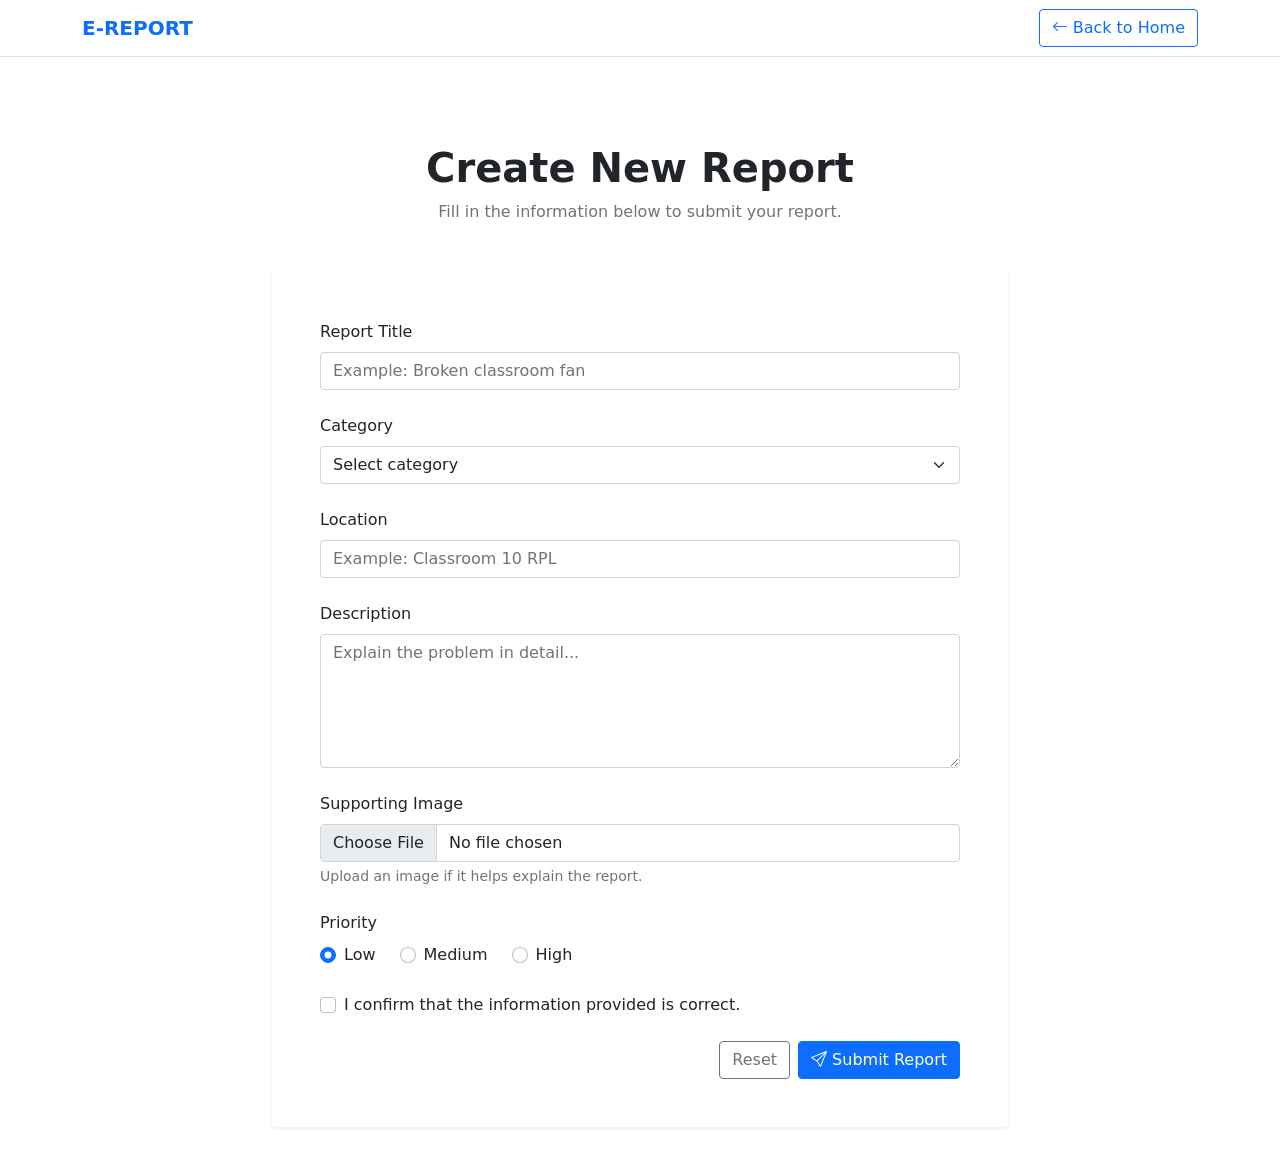
<file: create-report.html>
<!DOCTYPE html>
<html lang="en">

<head>

    <meta charset="UTF-8">

    <meta name="viewport"
        content="width=device-width, initial-scale=1.0">

    <link rel="stylesheet"
        href="bootstrap/css/bootstrap.min.css">

    <link rel="stylesheet"
        href="style.css">

    <link rel="stylesheet"
        href="https://cdn.jsdelivr.net/npm/bootstrap-icons@1.13.2/font/bootstrap-icons.min.css">

    <title>Create Report - E-Report</title>

</head>


<body>


    <!-- NAVBAR -->

    <nav class="navbar bg-white border-bottom">

        <div class="container">

            <a class="navbar-brand fw-bold"
                href="index.html">

                E-REPORT

            </a>


            <a href="index.html"
                class="btn btn-outline-primary">

                <i class="bi bi-arrow-left"></i>

                Back to Home

            </a>

        </div>

    </nav>



    <!-- FORM -->

    <main class="container py-5">


        <!-- HEADING -->

        <div class="text-center mb-5">

            <span class="badge text-bg-primary mb-3">

                E-REPORT

            </span>


            <h1 class="fw-bold">

                Create New Report

            </h1>


            <p class="text-secondary">

                Fill in the information below to submit your report.

            </p>

        </div>



        <!-- FORM CARD -->

        <div class="row justify-content-center">

            <div class="col-lg-8">

                <div class="card border-0 shadow-sm">

                    <div class="card-body p-4 p-md-5">


                        <form id="reportForm">


                            <!-- REPORT TITLE -->

                            <div class="mb-4">

                                <label
                                    for="reportTitle"
                                    class="form-label fw-semibold">

                                    Report Title

                                </label>


                                <input
                                    type="text"
                                    class="form-control"
                                    id="reportTitle"
                                    placeholder="Example: Broken classroom fan">

                            </div>



                            <!-- CATEGORY -->

                            <div class="mb-4">

                                <label
                                    for="reportCategory"
                                    class="form-label fw-semibold">

                                    Category

                                </label>


                                <select
                                    class="form-select"
                                    id="reportCategory">

                                    <option
                                        value=""
                                        selected
                                        disabled>

                                        Select category

                                    </option>


                                    <option value="Facility">
                                        Facility
                                    </option>


                                    <option value="Network">
                                        Network
                                    </option>


                                    <option value="Cleanliness">
                                        Cleanliness
                                    </option>


                                    <option value="Security">
                                        Security
                                    </option>


                                    <option value="Other">
                                        Other
                                    </option>

                                </select>

                            </div>



                            <!-- LOCATION -->

                            <div class="mb-4">

                                <label
                                    for="reportLocation"
                                    class="form-label fw-semibold">

                                    Location

                                </label>


                                <input
                                    type="text"
                                    class="form-control"
                                    id="reportLocation"
                                    placeholder="Example: Classroom 10 RPL">

                            </div>



                            <!-- DESCRIPTION -->

                            <div class="mb-4">

                                <label
                                    for="reportDescription"
                                    class="form-label fw-semibold">

                                    Description

                                </label>


                                <textarea
                                    class="form-control"
                                    id="reportDescription"
                                    rows="5"
                                    placeholder="Explain the problem in detail..."></textarea>

                            </div>



                            <!-- IMAGE -->

                            <div class="mb-4">

                                <label
                                    for="reportImage"
                                    class="form-label fw-semibold">

                                    Supporting Image

                                </label>


                                <input
                                    type="file"
                                    class="form-control"
                                    id="reportImage"
                                    accept="image/*">


                                <div class="form-text">

                                    Upload an image if it helps explain the report.

                                </div>

                            </div>



                            <!-- PRIORITY -->

                            <div class="mb-4">

                                <label
                                    class="form-label fw-semibold">

                                    Priority

                                </label>


                                <div class="d-flex gap-4">


                                    <div class="form-check">

                                        <input
                                            class="form-check-input"
                                            type="radio"
                                            name="priority"
                                            id="low"
                                            value="Low"
                                            checked>


                                        <label
                                            class="form-check-label"
                                            for="low">

                                            Low

                                        </label>

                                    </div>



                                    <div class="form-check">

                                        <input
                                            class="form-check-input"
                                            type="radio"
                                            name="priority"
                                            id="medium"
                                            value="Medium">


                                        <label
                                            class="form-check-label"
                                            for="medium">

                                            Medium

                                        </label>

                                    </div>



                                    <div class="form-check">

                                        <input
                                            class="form-check-input"
                                            type="radio"
                                            name="priority"
                                            id="high"
                                            value="High">


                                        <label
                                            class="form-check-label"
                                            for="high">

                                            High

                                        </label>

                                    </div>

                                </div>

                            </div>



                            <!-- AGREEMENT -->

                            <div class="mb-4">

                                <div class="form-check">

                                    <input
                                        class="form-check-input"
                                        type="checkbox"
                                        id="agreement">


                                    <label
                                        class="form-check-label"
                                        for="agreement">

                                        I confirm that the information
                                        provided is correct.

                                    </label>

                                </div>

                            </div>



                            <!-- BUTTONS -->

                            <div class="d-flex justify-content-end gap-2">


                                <button
                                    type="reset"
                                    class="btn btn-outline-secondary">

                                    Reset

                                </button>


                                <button
                                    type="submit"
                                    class="btn btn-primary">

                                    <i class="bi bi-send"></i>

                                    Submit Report

                                </button>

                            </div>


                        </form>

                    </div>

                </div>

            </div>

        </div>

    </main>



    <!-- BOOTSTRAP JS -->

    <script src="bootstrap/js/bootstrap.bundle.min.js"></script>



    <!-- SUBMIT REPORT -->

    <script>

        const reportForm =
            document.getElementById("reportForm");


        reportForm.addEventListener(
            "submit",
            function(event) {

                event.preventDefault();


                // =========================
                // AMBIL DATA
                // =========================

                const title =
                    document
                    .getElementById("reportTitle")
                    .value
                    .trim();


                const category =
                    document
                    .getElementById("reportCategory")
                    .value;


                const location =
                    document
                    .getElementById("reportLocation")
                    .value
                    .trim();


                const description =
                    document
                    .getElementById("reportDescription")
                    .value
                    .trim();


                const imageInput =
                    document
                    .getElementById("reportImage");


                const agreement =
                    document
                    .getElementById("agreement")
                    .checked;


                const priorityInput =
                    document.querySelector(
                        'input[name="priority"]:checked'
                    );


                // =========================
                // VALIDASI
                // =========================

                if (
                    title === "" ||
                    category === "" ||
                    location === "" ||
                    description === ""
                ) {

                    alert(
                        "Silakan lengkapi semua data laporan."
                    );

                    return;

                }


                if (!agreement) {

                    alert(
                        "Silakan centang persetujuan terlebih dahulu."
                    );

                    return;

                }


                // =========================
                // AMBIL DATA LAMA
                // =========================

                let reports =
                    JSON.parse(
                        localStorage.getItem("myReports")
                    ) || [];


                // =========================
                // CARI NOMOR TERBESAR
                // =========================

                let highestNumber = 6;


                reports.forEach(
                    function(report) {

                        if (!report.id) {
                            return;
                        }


                        const number =
                            parseInt(
                                report.id
                                    .replace("REP-", "")
                            );


                        if (
                            !isNaN(number) &&
                            number > highestNumber
                        ) {

                            highestNumber =
                                number;

                        }

                    }
                );


                const reportNumber =
                    String(
                        highestNumber + 1
                    ).padStart(3, "0");



                // =========================
                // SIMPAN REPORT
                // =========================

                function saveReport(imageData) {


                    const newReport = {

                        id:
                            "REP-" +
                            reportNumber,


                        title:
                            title,


                        category:
                            category,


                        location:
                            location,


                        description:
                            description,


                        priority:
                            priorityInput
                                ? priorityInput.value
                                : "Low",


                        status:
                            "Pending",


                        date:
                            new Date()
                                .toLocaleDateString(
                                    "en-GB"
                                ),


                        image:
                            imageData

                    };


                    // Tambahkan report

                    reports.push(
                        newReport
                    );


                    // Simpan ke browser

                    localStorage.setItem(
                        "myReports",
                        JSON.stringify(
                            reports
                        )
                    );


                    // Berhasil

                    alert(
                        "Laporan berhasil dibuat!\n\n" +
                        "Nomor laporan: " +
                        newReport.id
                    );


                    // Ke History

                    window.location.href =
                        "history.html";

                }



                // =========================
                // SIMPAN GAMBAR
                // =========================

                if (
                    imageInput.files.length > 0
                ) {


                    const file =
                        imageInput.files[0];


                    const reader =
                        new FileReader();


                    reader.onload =
                        function(event) {

                            saveReport(
                                event.target.result
                            );

                        };


                    reader.readAsDataURL(
                        file
                    );


                } else {


                    // Tidak ada gambar

                    saveReport("");

                }

            }
        );



    </script>



    <!-- SCROLL ANIMATION -->

    <script>

        const scrollElements =
            document.querySelectorAll(
                ".scroll-animate, .scroll-left, .scroll-right, .scroll-zoom"
            );


        const scrollObserver =
            new IntersectionObserver(
                (entries) => {

                    entries.forEach(
                        (entry) => {

                            if (
                                entry.isIntersecting
                            ) {

                                entry.target
                                    .classList
                                    .add("show");

                            }

                        }
                    );

                },
                {
                    threshold: 0.15
                }
            );


        scrollElements.forEach(
            (element) => {

                scrollObserver.observe(
                    element
                );

            }
        );

    </script>


</body>

</html>
</file>
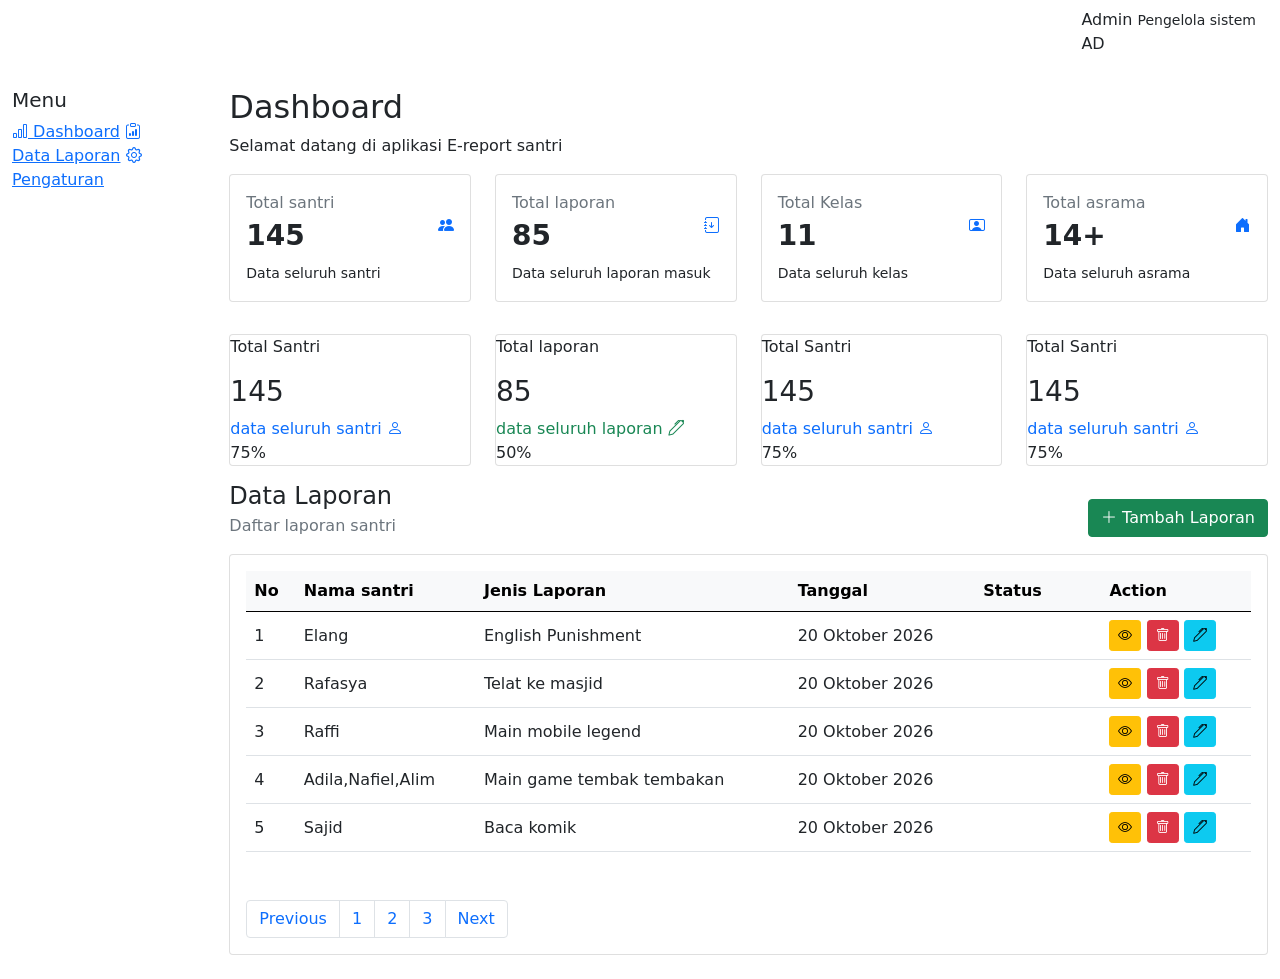
<file: dashboard pertama.html>
<!DOCTYPE html>
<html lang="en">
<head>
    <meta charset="UTF-8">
    <meta name="viewport" content="width=device-width, initial-scale=1.0">
    <title>E-Report</title>
    <link rel="stylesheet" href="bootstrap/css/bootstrap.min.css">
    <link rel="stylesheet" href="style.css">
    <link rel="stylesheet" href="https://cdn.jsdelivr.net/npm/bootstrap-icons@1.13.2/font/bootstrap-icons.min.css">
</head>
<body>

    <nav class="navbar topbar px-4">
        <span class="navbar-brand text-white fw-bold">
            E-Report <span class="brand-light">Santri</span> 
        </span>
        <div class="admin-profile">
            <div>
                <span>Admin</span>
                <small>Pengelola sistem</small>
            </div>
            <div class="admin-avatar">AD</div>
        </div>
    </nav>
    <div class="row">
        <aside class="sidebar col-lg-2 p-4">
            <h5 class="menu-label">Menu</h5>
            <a href="index.html" class="menu-link active"> <i class="bi bi-bar-chart"></i> Dashboard</a>
            <a href="statistik.html" class="menu-link"><i class="bi bi-clipboard-data"></i> Data Laporan</a>
            <a href="setting.html" class="menu-link"> <i class="bi bi-gear"></i> Pengaturan</a>
        </aside>
        <main class="col-lg-10 p-4">
            <h2>Dashboard</h2>
            <p>Selamat datang di aplikasi E-report santri</p>
            <div class="row">

                <!-- Card 1 -->
                 <div class="col-lg-3">
                    <div class="card stat-card h-100">
                        <div class="card-body">
                        <div class="d-flex justify-content-between align-items-center">
                            <div>
                                <p class="text-secondary mb-1">Total santri</p>
                                <h3 class="fw-bold">145</h3>
                            </div>

                            <div class="stat-icon bg-primary-subtle text-primary">
                                <i class="bi bi-people-fill"></i>
                            </div>
                        </div>
                            <small>Data seluruh santri</small>
                        </div>
                    </div>
                    
                 </div>
                 <!-- End Card 1 -->
                <!-- Card 2 -->
                 <div class="col-lg-3">
                    <div class="card stat-card h-100">
                        <div class="card-body">
                        <div class="d-flex justify-content-between align-items-center">
                            <div>
                                <p class="text-secondary mb-1">Total laporan</p>
                                <h3 class="fw-bold">85</h3>
                            </div>

                            <div class="stat-icon bg-primary-subtle text-primary">
                                <i class="bi bi-journal-arrow-down"></i>
                            </div>
                        </div>
                            <small>Data seluruh laporan masuk</small>
                        </div>
                    </div>
                    
                 </div>
                 <!-- End Card 2 -->
                <!-- Card 3 -->
                 <div class="col-lg-3">
                    <div class="card stat-card h-100">
                        <div class="card-body">
                        <div class="d-flex justify-content-between align-items-center">
                            <div>
                                <p class="text-secondary mb-1">Total Kelas</p>
                                <h3 class="fw-bold">11</h3>
                            </div>

                            <div class="stat-icon bg-primary-subtle text-primary">
                                <i class="bi bi-person-video"></i>
                            </div>
                        </div>
                            <small>Data seluruh kelas</small>
                        </div>
                    </div>
                    
                 </div>
                 <!-- End Card 3 -->
                <!-- Card 4 -->
                 <div class="col-lg-3">
                    <div class="card stat-card h-100">
                        <div class="card-body">
                        <div class="d-flex justify-content-between align-items-center">
                            <div>
                                <p class="text-secondary mb-1">Total asrama</p>
                                <h3 class="fw-bold">14+</h3>
                            </div>

                            <div class="stat-icon bg-primary-subtle text-primary">
                                <i class="bi bi-house-door-fill"></i>
                            </div>
                        </div>
                            <small>Data seluruh asrama</small>
                        </div>
                    </div>
                    
                 </div>
                 <!-- End Card 4 -->
            </div>

            <div class="row g-4 mt-2">
                <!-- Total santri -->

                <!-- card-stat-1 -->
                 <div class="col-lg-3">
                    <div class="card stat-card">
                        <div class="stat-atas">
                            <div>
                                <p class="stat-label">Total Santri</p>
                                <h3 class="stat-number">145</h3>
                                <span class="stat-keterangan text-primary">
                                    data seluruh santri
                                    <i class="bi bi-person"></i>
                                </span>
                            </div>
                            <div class="lingkaran-progres progres-biru">
                                <div class="isi-lingkaran"> <span>75%</span> </div>
                            </div>
                        </div>
                        <div class="garis-progres">
                            <div class="isi-garis garis-biru"></div>
                        </div>
                    </div>
                 </div>
                 <!-- End-stat-card-1 -->
                <!-- card-stat-2 -->
                 <div class="col-lg-3">
                    <div class="card stat-card">
                        <div class="stat-atas">
                            <div>
                                <p class="stat-label">Total laporan</p>
                                <h3 class="stat-number">85</h3>
                                <span class="stat-keterangan text-success">
                                    data seluruh laporan
                                    <i class="bi bi-pen"></i>
                                </span>
                            </div>
                            <div class="lingkaran-progres progres-hijau">
                                <div class="isi-lingkaran"> <span>50%</span> </div>
                            </div>
                        </div>
                        <div class="garis-progres">
                            <div class="isi-garis garis-hijau"></div>
                        </div>
                    </div>
                 </div>
                 <!-- End-stat-card-2 -->
                <!-- card-stat-3 -->
                 <div class="col-lg-3">
                    <div class="card stat-card">
                        <div class="stat-atas">
                            <div>
                                <p class="stat-label">Total Santri</p>
                                <h3 class="stat-number">145</h3>
                                <span class="stat-keterangan text-primary">
                                    data seluruh santri
                                    <i class="bi bi-person"></i>
                                </span>
                            </div>
                            <div class="lingkaran-progres progres-biru">
                                <div class="isi-lingkaran"> <span>75%</span> </div>
                            </div>
                        </div>
                        <div class="garis-progres">
                            <div class="isi-garis garis-biru"></div>
                        </div>
                    </div>
                 </div>
                 <!-- End-stat-card-3 -->
                <!-- card-stat-4 -->
                 <div class="col-lg-3">
                    <div class="card stat-card">
                        <div class="stat-atas">
                            <div>
                                <p class="stat-label">Total Santri</p>
                                <h3 class="stat-number">145</h3>
                                <span class="stat-keterangan text-primary">
                                    data seluruh santri
                                    <i class="bi bi-person"></i>
                                </span>
                            </div>
                            <div class="lingkaran-progres progres-biru">
                                <div class="isi-lingkaran"> <span>75%</span> </div>
                            </div>
                        </div>
                        <div class="garis-progres">
                            <div class="isi-garis garis-biru"></div>
                        </div>
                    </div>
                 </div>
                 <!-- End-stat-card-4 -->
            </div>

            <div class="mt-3">
                <div class="d-flex justify-content-between align-items-center">
                    <div>
                        <h4 class="judul-bagian mb-1">Data Laporan</h4>
                        <p class="text-secondary">Daftar laporan santri</p>
                    </div>
                    <button class="btn btn-success"> <i class="bi bi-plus-lg"></i> Tambah Laporan</button>
                </div>

                <div class="card tabel-laporan" >
                    <div class="card-body">
                         <div class="table-responsive">
                    <table class="table table-hover align-middle">
                        <thead class="table-light">
                            <tr>
                                <th>No</th>
                                <th>Nama santri</th>
                                <th>Jenis Laporan</th>
                                <th>Tanggal</th>
                                <th>Status</th>
                                <th>Action</th>
                            </tr>
                        </thead>
                        <tbody>
                            <tr>
                                <td>1</td>
                                <td>Elang </td>
                                <td>English Punishment</td>
                                <td>20 Oktober 2026</td>
                                <td> <span class="badge text-bg-warning">Menunggu</span> </td>
                                <td>
                                    <button class="btn btn-sm btn-warning"><i class="bi bi-eye"></i></button>
                                    <button class="btn btn-sm btn-danger"> <i class="bi bi-trash"></i></button>
                                    <button class="btn btn-sm btn-info"> <i class="bi bi-pen"></i> </button>
                                </td>
                            </tr>
                            <tr>
                                <td>2</td>
                                <td>Rafasya </td>
                                <td>Telat ke masjid</td>
                                <td>20 Oktober 2026</td>
                                <td> <span class="badge text-bg-success">Diterima</span> </td>
                                <td>
                                    <button class="btn btn-sm btn-warning"><i class="bi bi-eye"></i></button>
                                    <button class="btn btn-sm btn-danger"> <i class="bi bi-trash"></i></button>
                                    <button class="btn btn-sm btn-info"> <i class="bi bi-pen"></i> </button>
                                </td>
                            </tr>
                            <tr>
                                <td>3</td>
                                <td>Raffi </td>
                                <td>Main mobile legend</td>
                                <td>20 Oktober 2026</td>
                                <td> <span class="badge text-bg-danger">Ditolak</span> </td>
                                <td>
                                    <button class="btn btn-sm btn-warning"><i class="bi bi-eye"></i></button>
                                    <button class="btn btn-sm btn-danger"> <i class="bi bi-trash"></i></button>
                                    <button class="btn btn-sm btn-info"> <i class="bi bi-pen"></i> </button>
                                </td>
                            </tr>
                            <tr>
                                <td>4</td>
                                <td>Adila,Nafiel,Alim </td>
                                <td>Main game tembak tembakan</td>
                                <td>20 Oktober 2026</td>
                                <td> <span class="badge text-bg-success">Diterima</span> </td>
                                <td>
                                    <button class="btn btn-sm btn-warning"><i class="bi bi-eye"></i></button>
                                    <button class="btn btn-sm btn-danger"> <i class="bi bi-trash"></i></button>
                                    <button class="btn btn-sm btn-info"> <i class="bi bi-pen"></i> </button>
                                </td>
                            </tr>
                            <tr>
                                <td>5</td>
                                <td>Sajid </td>
                                <td>Baca komik</td>
                                <td>20 Oktober 2026</td>
                                <td> <span class="badge text-bg-warning">Menunggu</span> </td>
                                <td>
                                    <button class="btn btn-sm btn-warning"><i class="bi bi-eye"></i></button>
                                    <button class="btn btn-sm btn-danger"> <i class="bi bi-trash"></i></button>
                                    <button class="btn btn-sm btn-info"> <i class="bi bi-pen"></i> </button>
                                </td>
                            </tr>
                        </tbody>
                    </table>
                </div>
                    </div>
                
                    <ul class="pagination m-3">
                        <li class="page-item"><a href="" class="page-link">Previous</a></li>
                        <li class="page-item"><a href="" class="page-link active">1</a></li>
                        <li class="page-item"><a href="" class="page-link">2</a></li>
                        <li class="page-item"><a href="" class="page-link">3</a></li>
                        <li class="page-item"><a href="" class="page-link">Next</a></li>
                    </ul>

                </div>
               
            </div>


            
        </main>
    </div>
    
    <script src="bootstrap/js/bootstrap.bundle.min.js"></script>

</body>
</html>
</file>
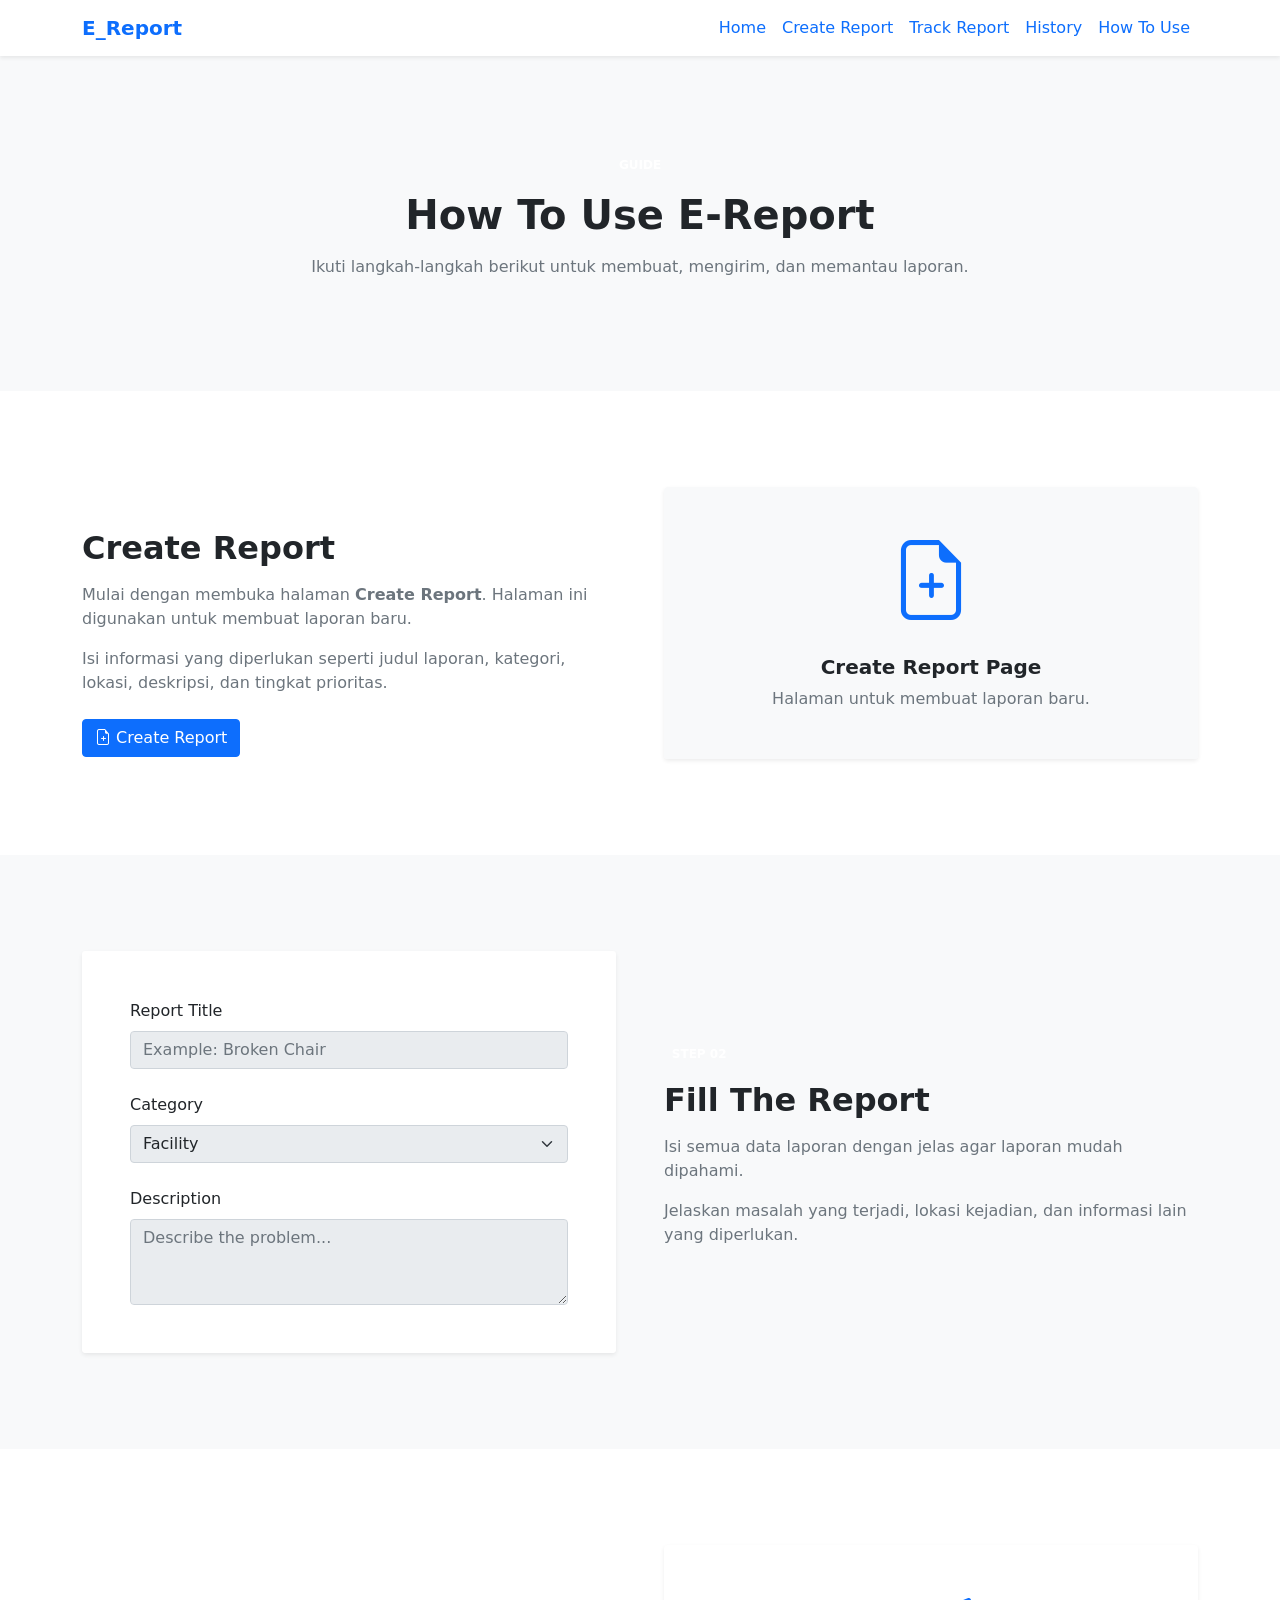
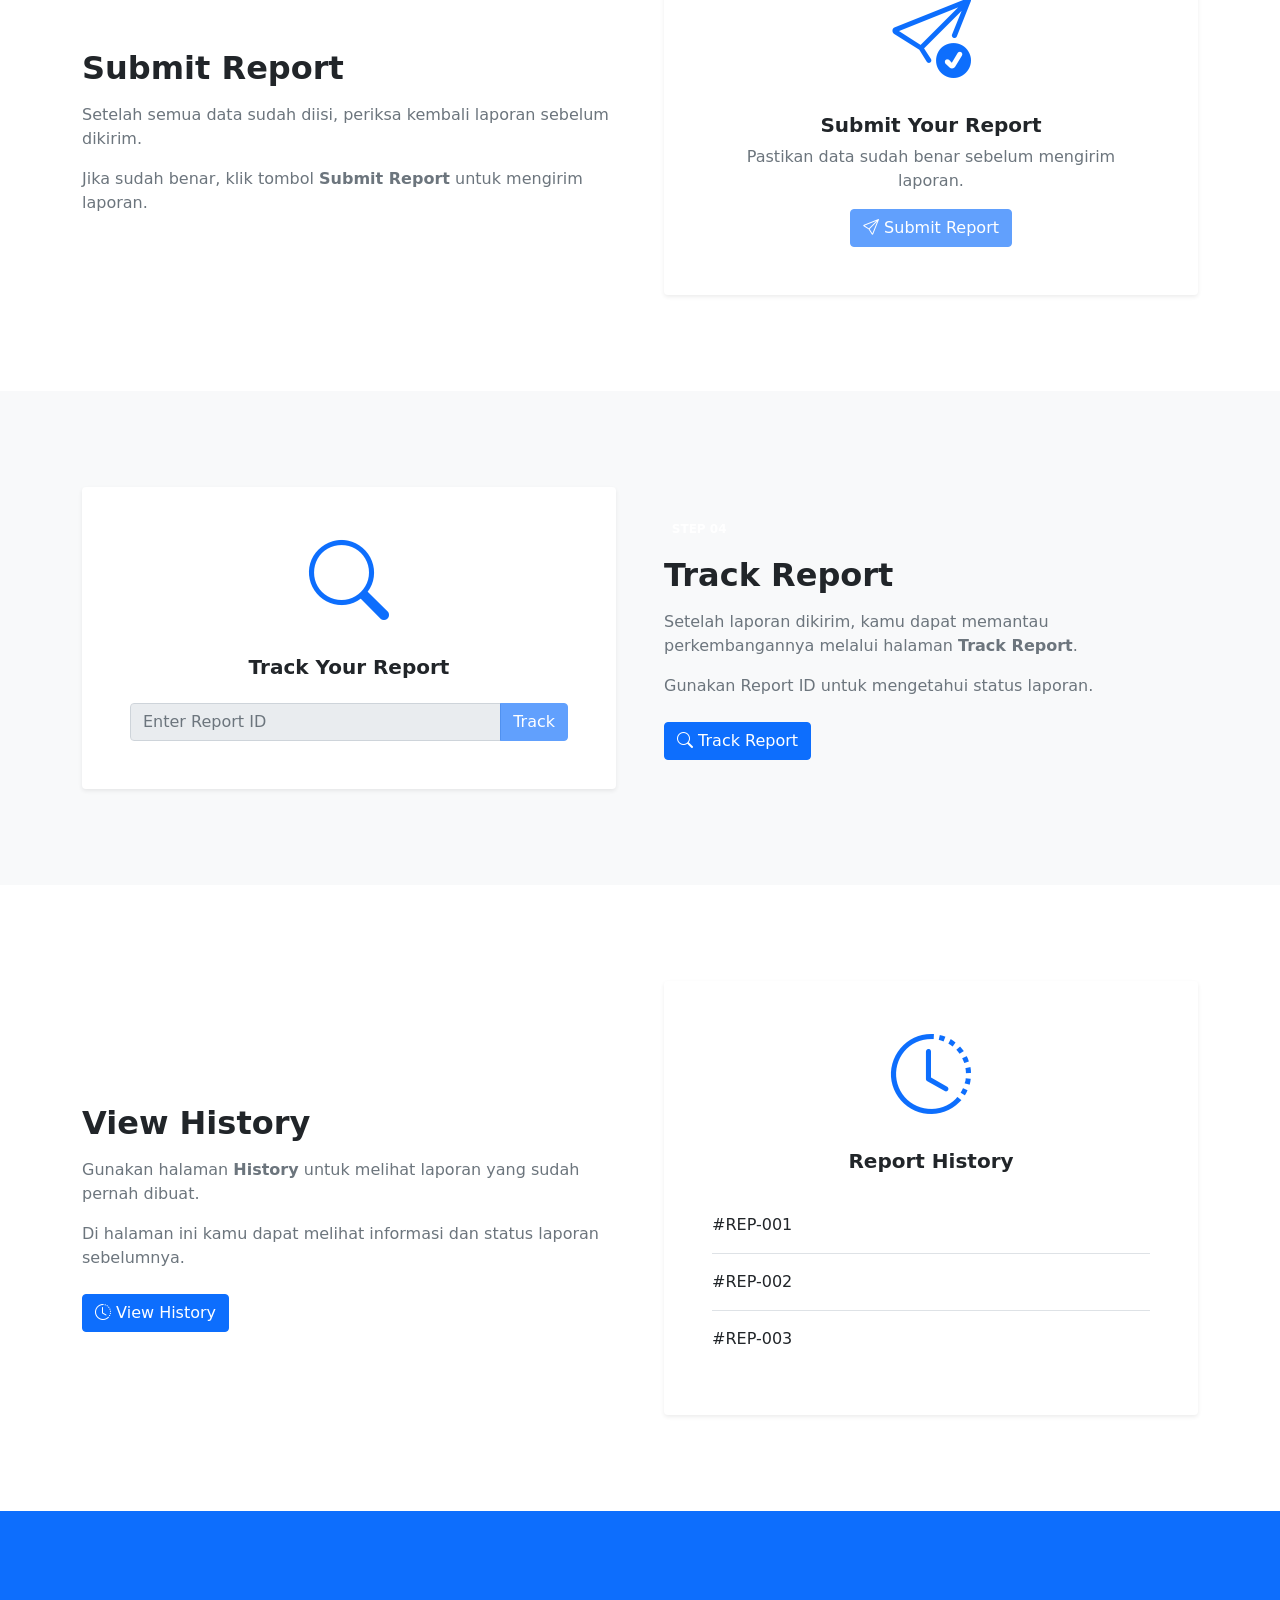
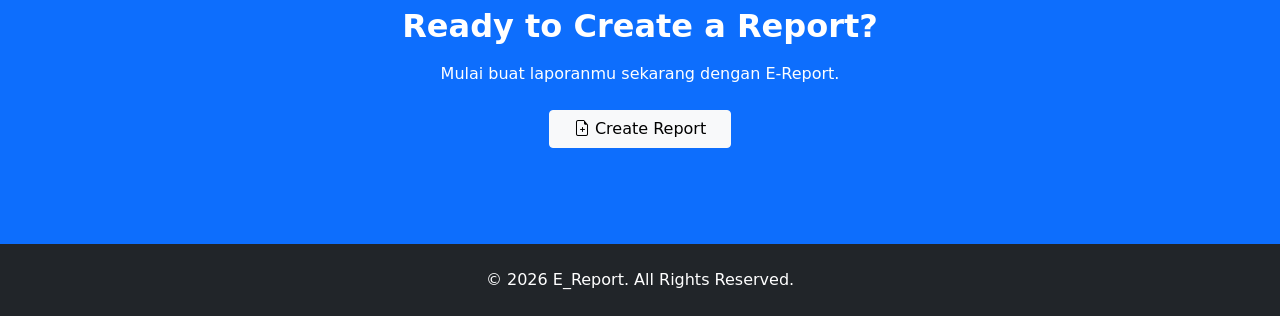
<file: how-to-use.html>
<!DOCTYPE html>
<html lang="en">

<head>

    <meta charset="UTF-8">

    <meta
        name="viewport"
        content="width=device-width, initial-scale=1.0"
    >

    <!-- BOOTSTRAP -->
    <link
        href="bootstrap/css/bootstrap.min.css"
        rel="stylesheet"
    >

    <!-- BOOTSTRAP ICONS -->
    <link
        rel="stylesheet"
        href="https://cdn.jsdelivr.net/npm/bootstrap-icons@1.13.1/font/bootstrap-icons.min.css"
    >

    <!-- CUSTOM CSS -->
    <link
        rel="stylesheet"
        href="style.css"
    >

    <title>How To Use - E_Report</title>

</head>


<body>

    <div id="top"></div>


<!-- NAVBAR -->
<nav class="navbar navbar-expand-lg bg-white shadow-sm sticky-top">

    <div class="container">

        <a
            class="navbar-brand fw-bold"
            href="index.html"
        >
            E_Report
        </a>


        <button
            class="navbar-toggler"
            type="button"
            data-bs-toggle="collapse"
            data-bs-target="#navbarNav"
        >

            <span class="navbar-toggler-icon"></span>

        </button>


        <div
            class="collapse navbar-collapse"
            id="navbarNav"
        >

            <ul class="navbar-nav ms-auto">

                <li class="nav-item">
                    <a
                        class="nav-link"
                        href="index.html"
                    >
                        Home
                    </a>
                </li>

                <li class="nav-item">
                    <a
                        class="nav-link"
                        href="create-report.html"
                    >
                        Create Report
                    </a>
                </li>

                <li class="nav-item">
                    <a
                        class="nav-link"
                        href="track-report.html"
                    >
                        Track Report
                    </a>
                </li>

                <li class="nav-item">
                    <a
                        class="nav-link"
                        href="history.html"
                    >
                        History
                    </a>
                </li>

                <li class="nav-item">
                    <a
                        class="nav-link active"
                        href="how-to-use.html"
                    >
                        How To Use
                    </a>
                </li>

            </ul>

        </div>

    </div>

</nav>



<!-- HEADER -->
<section class="py-5 bg-light">

    <div class="container py-5">

        <div class="text-center">

            <span class="badge text-bg-primary mb-3">
                GUIDE
            </span>

            <h1 class="fw-bold">
                How To Use E-Report
            </h1>

            <p class="text-secondary mt-3">
                Ikuti langkah-langkah berikut untuk membuat,
                mengirim, dan memantau laporan.
            </p>

        </div>

    </div>

</section>



<!-- STEP 1 -->
<section class="py-5">

    <div class="container py-5">

        <div class="row align-items-center g-5">

            <div class="col-lg-6">

                <span class="badge text-bg-primary mb-3">
                    STEP 01
                </span>

                <h2 class="fw-bold">
                    Create Report
                </h2>

                <p class="text-secondary mt-3">
                    Mulai dengan membuka halaman
                    <strong>Create Report</strong>.
                    Halaman ini digunakan untuk membuat
                    laporan baru.
                </p>

                <p class="text-secondary">
                    Isi informasi yang diperlukan seperti
                    judul laporan, kategori, lokasi,
                    deskripsi, dan tingkat prioritas.
                </p>

                <a
                    href="create-report.html"
                    class="btn btn-primary mt-2"
                >
                    <i class="bi bi-file-earmark-plus"></i>
                    Create Report
                </a>

            </div>


            <div class="col-lg-6">

                <div class="card border-0 shadow-sm overflow-hidden">

                    <div class="p-5 bg-light text-center">

                        <i
                            class="bi bi-file-earmark-plus display-1 text-primary"
                        ></i>

                        <h5 class="fw-bold mt-4">
                            Create Report Page
                        </h5>

                        <p class="text-secondary mb-0">
                            Halaman untuk membuat laporan baru.
                        </p>

                    </div>

                </div>

            </div>

        </div>

    </div>

</section>



<!-- STEP 2 -->
<section class="py-5 bg-light">

    <div class="container py-5">

        <div class="row align-items-center g-5">

            <div class="col-lg-6 order-lg-2">

                <span class="badge text-bg-primary mb-3">
                    STEP 02
                </span>

                <h2 class="fw-bold">
                    Fill The Report
                </h2>

                <p class="text-secondary mt-3">
                    Isi semua data laporan dengan jelas
                    agar laporan mudah dipahami.
                </p>

                <p class="text-secondary">
                    Jelaskan masalah yang terjadi,
                    lokasi kejadian, dan informasi lain
                    yang diperlukan.
                </p>

            </div>


            <div class="col-lg-6 order-lg-1">

                <div class="card border-0 shadow-sm overflow-hidden">

                    <div class="p-5 bg-white">

                        <div class="mb-4">

                            <label class="form-label fw-semibold">
                                Report Title
                            </label>

                            <input
                                type="text"
                                class="form-control"
                                placeholder="Example: Broken Chair"
                                disabled
                            >

                        </div>


                        <div class="mb-4">

                            <label class="form-label fw-semibold">
                                Category
                            </label>

                            <select
                                class="form-select"
                                disabled
                            >

                                <option>
                                    Facility
                                </option>

                            </select>

                        </div>


                        <div>

                            <label class="form-label fw-semibold">
                                Description
                            </label>

                            <textarea
                                class="form-control"
                                rows="3"
                                placeholder="Describe the problem..."
                                disabled
                            ></textarea>

                        </div>

                    </div>

                </div>

            </div>

        </div>

    </div>

</section>



<!-- STEP 3 -->
<section class="py-5">

    <div class="container py-5">

        <div class="row align-items-center g-5">

            <div class="col-lg-6">

                <span class="badge text-bg-primary mb-3">
                    STEP 03
                </span>

                <h2 class="fw-bold">
                    Submit Report
                </h2>

                <p class="text-secondary mt-3">
                    Setelah semua data sudah diisi,
                    periksa kembali laporan sebelum dikirim.
                </p>

                <p class="text-secondary">
                    Jika sudah benar, klik tombol
                    <strong>Submit Report</strong>
                    untuk mengirim laporan.
                </p>

            </div>


            <div class="col-lg-6">

                <div class="card border-0 shadow-sm">

                    <div class="p-5 text-center">

                        <i
                            class="bi bi-send-check display-1 text-primary"
                        ></i>

                        <h5 class="fw-bold mt-4">
                            Submit Your Report
                        </h5>

                        <p class="text-secondary">
                            Pastikan data sudah benar
                            sebelum mengirim laporan.
                        </p>

                        <button
                            type="button"
                            class="btn btn-primary"
                            disabled
                        >
                            <i class="bi bi-send"></i>
                            Submit Report
                        </button>

                    </div>

                </div>

            </div>

        </div>

    </div>

</section>



<!-- STEP 4 -->
<section class="py-5 bg-light">

    <div class="container py-5">

        <div class="row align-items-center g-5">

            <div class="col-lg-6 order-lg-2">

                <span class="badge text-bg-primary mb-3">
                    STEP 04
                </span>

                <h2 class="fw-bold">
                    Track Report
                </h2>

                <p class="text-secondary mt-3">
                    Setelah laporan dikirim, kamu dapat
                    memantau perkembangannya melalui
                    halaman <strong>Track Report</strong>.
                </p>

                <p class="text-secondary">
                    Gunakan Report ID untuk mengetahui
                    status laporan.
                </p>

                <a
                    href="track-report.html"
                    class="btn btn-primary mt-2"
                >
                    <i class="bi bi-search"></i>
                    Track Report
                </a>

            </div>


            <div class="col-lg-6 order-lg-1">

                <div class="card border-0 shadow-sm">

                    <div class="p-5 text-center">

                        <i
                            class="bi bi-search display-1 text-primary"
                        ></i>

                        <h5 class="fw-bold mt-4">
                            Track Your Report
                        </h5>

                        <div class="input-group mt-4">

                            <input
                                type="text"
                                class="form-control"
                                placeholder="Enter Report ID"
                                disabled
                            >

                            <button
                                class="btn btn-primary"
                                disabled
                            >
                                Track
                            </button>

                        </div>

                    </div>

                </div>

            </div>

        </div>

    </div>

</section>



<!-- STEP 5 -->
<section class="py-5">

    <div class="container py-5">

        <div class="row align-items-center g-5">

            <div class="col-lg-6">

                <span class="badge text-bg-primary mb-3">
                    STEP 05
                </span>

                <h2 class="fw-bold">
                    View History
                </h2>

                <p class="text-secondary mt-3">
                    Gunakan halaman <strong>History</strong>
                    untuk melihat laporan yang sudah
                    pernah dibuat.
                </p>

                <p class="text-secondary">
                    Di halaman ini kamu dapat melihat
                    informasi dan status laporan sebelumnya.
                </p>

                <a
                    href="history.html"
                    class="btn btn-primary mt-2"
                >
                    <i class="bi bi-clock-history"></i>
                    View History
                </a>

            </div>


            <div class="col-lg-6">

                <div class="card border-0 shadow-sm">

                    <div class="p-5 text-center">

                        <i
                            class="bi bi-clock-history display-1 text-primary"
                        ></i>

                        <h5 class="fw-bold mt-4">
                            Report History
                        </h5>

                        <div class="mt-4">

                            <div class="d-flex justify-content-between border-bottom py-3">

                                <span>
                                    #REP-001
                                </span>

                                <span class="badge text-bg-warning">
                                    Pending
                                </span>

                            </div>

                            <div class="d-flex justify-content-between border-bottom py-3">

                                <span>
                                    #REP-002
                                </span>

                                <span class="badge text-bg-primary">
                                    Process
                                </span>

                            </div>

                            <div class="d-flex justify-content-between py-3">

                                <span>
                                    #REP-003
                                </span>

                                <span class="badge text-bg-success">
                                    Completed
                                </span>

                            </div>

                        </div>

                    </div>

                </div>

            </div>

        </div>

    </div>

</section>



<!-- FINAL CTA -->
<section class="py-5 bg-primary text-white">

    <div class="container py-5 text-center">

        <h2 class="fw-bold">
            Ready to Create a Report?
        </h2>

        <p class="mt-3 mb-4">
            Mulai buat laporanmu sekarang dengan E-Report.
        </p>

        <a
            href="create-report.html"
            class="btn btn-light px-4"
        >
            <i class="bi bi-file-earmark-plus"></i>
            Create Report
        </a>

    </div>

</section>



<!-- FOOTER -->
<footer class="py-4 bg-dark text-white">

    <div class="container">

        <div class="text-center">

            <p class="mb-0">
                © 2026 E_Report. All Rights Reserved.
            </p>

        </div>

    </div>

</footer>

<!-- Back To Top -->
<a
    href="#top"
    id="backToTop"
    class="btn btn-primary rounded-circle shadow"
    aria-label="Back to top">

    ↑

</a>

<style>
    #backToTop {
        position: fixed;
        right: 25px;
        bottom: 25px;
        width: 50px;
        height: 50px;

        display: flex;
        align-items: center;
        justify-content: center;

        font-size: 24px;
        font-weight: bold;

        z-index: 9999;

        text-decoration: none;
    }
</style>


<script>

    const backToTopButton =
        document.getElementById("backToTop");


    // Tampilkan tombol setelah scroll
    window.addEventListener("scroll", function () {

        if (window.scrollY > 300) {

            backToTopButton.style.display = "block";

        } else {

            backToTopButton.style.display = "none";

        }

    });


    // Kembali ke atas
    function backToTop() {

        window.scrollTo({
            top: 0,
            behavior: "smooth"
        });

    }

</script>



<!-- BOOTSTRAP JS -->
<script src="bootstrap/js/bootstrap.bundle.min.js"></script>

</body>

</html>
</file>
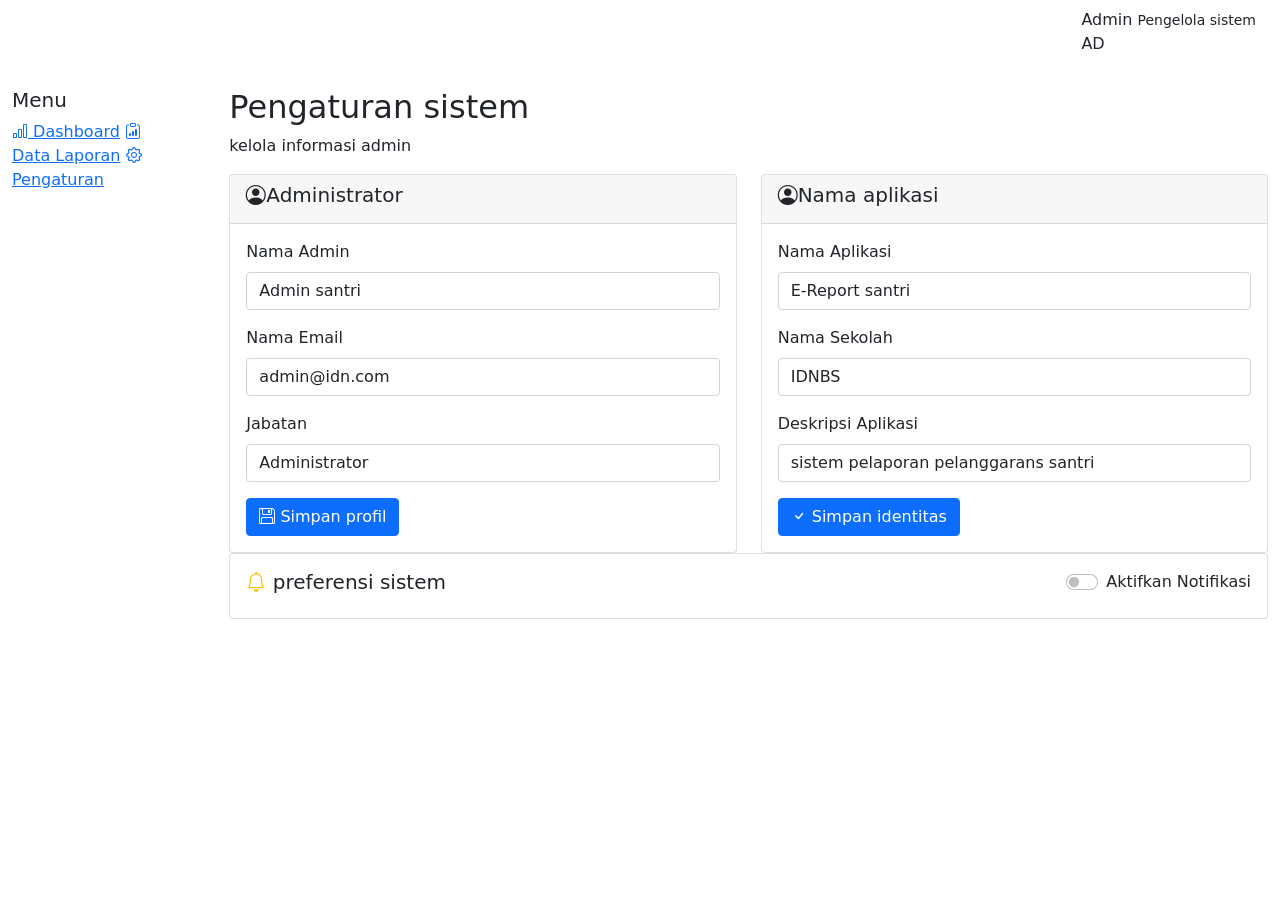
<file: setting.html>
<!DOCTYPE html>
<html lang="en">
<head>
    <meta charset="UTF-8">
    <meta name="viewport" content="width=device-width, initial-scale=1.0">
    <title>E-Report</title>
    <link rel="stylesheet" href="bootstrap/css/bootstrap.min.css">
    <link rel="stylesheet" href="style.css">
    <link rel="stylesheet" href="https://cdn.jsdelivr.net/npm/bootstrap-icons@1.13.2/font/bootstrap-icons.min.css">
</head>
<body>

    <nav class="navbar topbar px-4">
        <span class="navbar-brand text-white fw-bold">
            E-Report <span class="brand-light">Santri</span> 
        </span>
        <div class="admin-profile">
            <div>
                <span>Admin</span>
                <small>Pengelola sistem</small>
            </div>
            <div class="admin-avatar">AD</div>
        </div>
    </nav>
    <div class="row">
        <aside class="sidebar col-lg-2 p-4">
            <h5 class="menu-label">Menu</h5>
            <a href="index.html" class="menu-link "> <i class="bi bi-bar-chart"></i> Dashboard</a>
            <a href="statistik.html" class="menu-link"><i class="bi bi-clipboard-data"></i> Data Laporan</a>
            <a href="setting.html" class="menu-link active"> <i class="bi bi-gear"></i> Pengaturan</a>
        </aside>
        <main class="col-lg-10 p-4">
           <h2>Pengaturan sistem</h2>
           <p>kelola informasi admin</p>

           <div class="row">
            <div class="col-lg-6">
                <div class="card h-100">
                    <div class="card-header">
                        <h5> <i class="bi bi-person-circle"></i>Administrator</h5>
                    </div>
                    <div class="card-body">
                        <div class="mb-3">
                        <form action="">
                            <label for="" class="form-label">Nama Admin</label>
                            <input type="text" value="Admin santri" class="form-control">
                             </div>
                        </form>
                       
                        <div class="mb-3">
                        <form action="">
                            <label for="" class="form-label">Nama Email</label>
                            <input type="text" value="admin@idn.com" class="form-control">
                            </div>
                        </form>
                        
                        <div class="mb-3">
                        <form action="">
                            <label for="" class="form-label">Jabatan</label>
                            <input type="text" value="Administrator" class="form-control">
                            </div>
                            <button class="btn btn-primary">
                                <i class="bi bi-floppy"></i>
                                Simpan profil
                            </button>
                        </form>
                        
                    </div>
                </div>
            </div>
            <div class="col-lg-6">
                 <div class="card h-100">
                    <div class="card-header">
                        <h5> <i class="bi bi-person-circle"></i>Nama aplikasi</h5>
                    </div>
                    <div class="card-body">
                        <div class="mb-3">
                        <form action="">
                            <label for="" class="form-label">Nama Aplikasi</label>
                            <input type="text" value="E-Report santri" class="form-control">
                             </div>
                        </form>
                       
                        <div class="mb-3">
                        <form action="">
                            <label for="" class="form-label">Nama Sekolah</label>
                            <input type="text" value="IDNBS" class="form-control">
                            </div>
                        </form>
                        
                        <div class="mb-3">
                        <form action="">
                            <label for="" class="form-label">Deskripsi Aplikasi</label>
                            <input type="text" value="sistem pelaporan pelanggarans santri" class="form-control">
                            </div>
                            <button class="btn btn-primary">
                                <i class="bi bi-check"></i>
                                Simpan identitas
                            </button>
                        </form>
                        
                    </div>
                </div>
            </div>
            <div class="col-lg-12">
                <div class="card">
                    <div class="card-body">
                        <div class="d-flex justify-content-between">
                            <div>
                                <h5>
                                <i class="bi bi-bell text-warning"></i>
                                preferensi sistem
                                </h5>
                            </div>
                            <div class="form-check form-switch">
                                <input type="checkbox" class="form-check-input">
                                <label for="" class="form-check-label">Aktifkan Notifikasi</label>
                            </div>
                        </div>
                    </div>
                </div>
            </div>
           </div>
        </main>
    </div>
    
    <script src="bootstrap/js/bootstrap.bundle.min.js"></script>
   
</body>
</html>
</file>
<file: style.css>
/* =========================
   SCROLL ANIMATION
========================= */

.scroll-animate {
    opacity: 0;
    transform: translateY(30px);
    transition: opacity 0.7s ease, transform 0.7s ease;
}

.scroll-animate.show {
    opacity: 1;
    transform: translateY(0);
}

/* Animasi dari kiri */
.scroll-left {
    opacity: 0;
    transform: translateX(-50px);
    transition: all 0.8s ease;
}

.scroll-left.show {
    opacity: 1;
    transform: translateX(0);
}

/* Animasi dari kanan */
.scroll-right {
    opacity: 0;
    transform: translateX(50px);
    transition: all 0.8s ease;
}

.scroll-right.show {
    opacity: 1;
    transform: translateX(0);
}

/* Animasi zoom */
.scroll-zoom {
    opacity: 0;
    transform: scale(0.9);
    transition: all 0.8s ease;
}

.scroll-zoom.show {
    opacity: 1;
    transform: scale(1);
}
</file>
